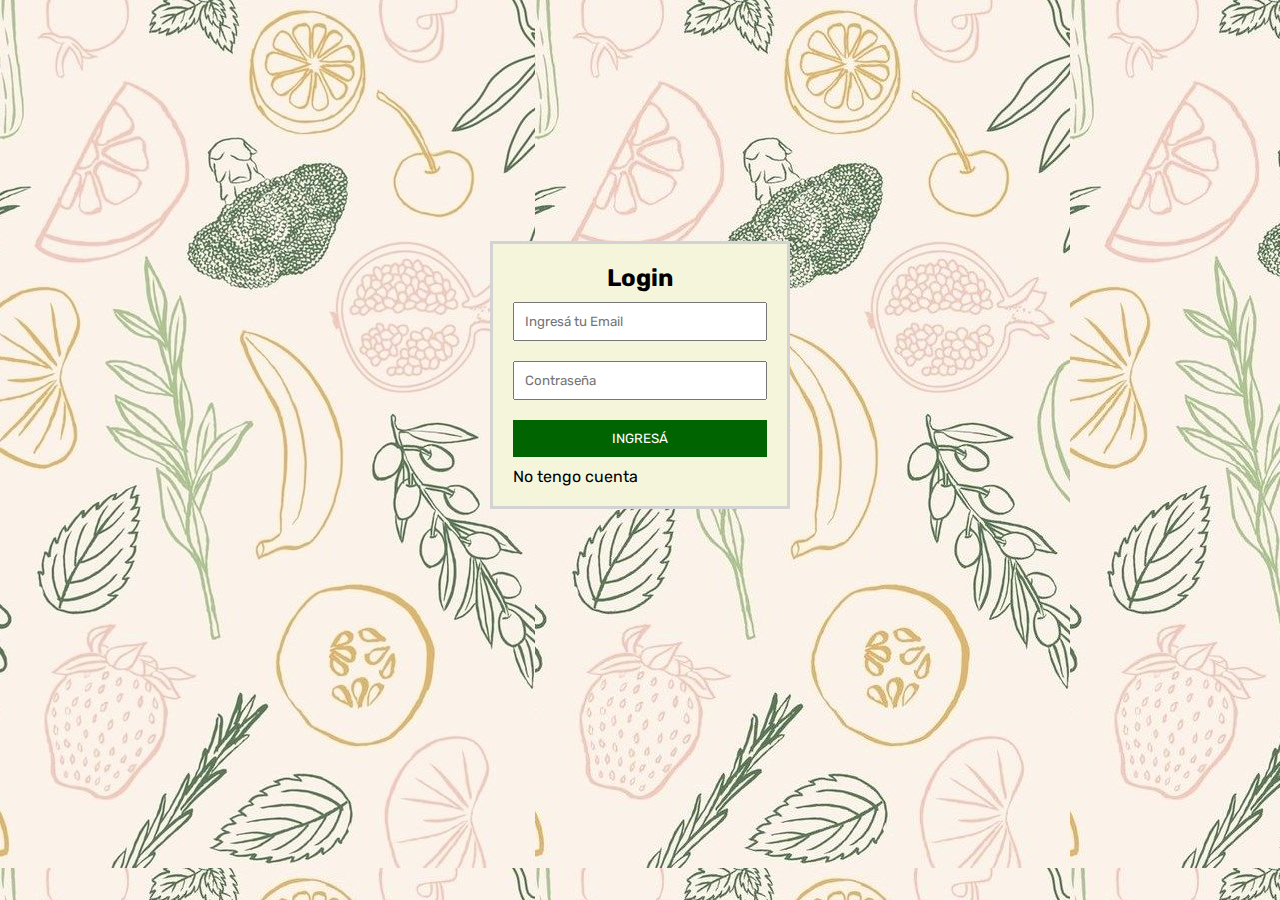
<file: login.html>
<!DOCTYPE html>
<html lang="en">
<head>
    <meta charset="UTF-8">
    <meta name="viewport" content="width=device-width, initial-scale=1.0">
    <title>Login</title>
    <link rel="stylesheet" href="./css/styles.css">
    <link rel="preconnect" href="https://fonts.googleapis.com">
    <link rel="preconnect" href="https://fonts.gstatic.com" crossorigin>
    <link href="https://fonts.googleapis.com/css2?family=Rubik:ital,wght@0,300..900;1,300..900&display=swap" rel="stylesheet">  
</head>
<body>
<main class="login">
    <form class="formulario" action="index.html" method="get">
        <h2 class="h2Login"> Login </h2>
        <input class="mail" type="email" placeholder="Ingresá tu Email">
        <input class="contrasena" type="password" placeholder="Contraseña">
        <button class="boton" type="submit">INGRESÁ</button>
        <a href="register.html" class="noTengoCuenta"> No tengo cuenta </a>
    </form>
</main>
    <script src="./js/login.js"> </script>

</body>
</html>
</file>
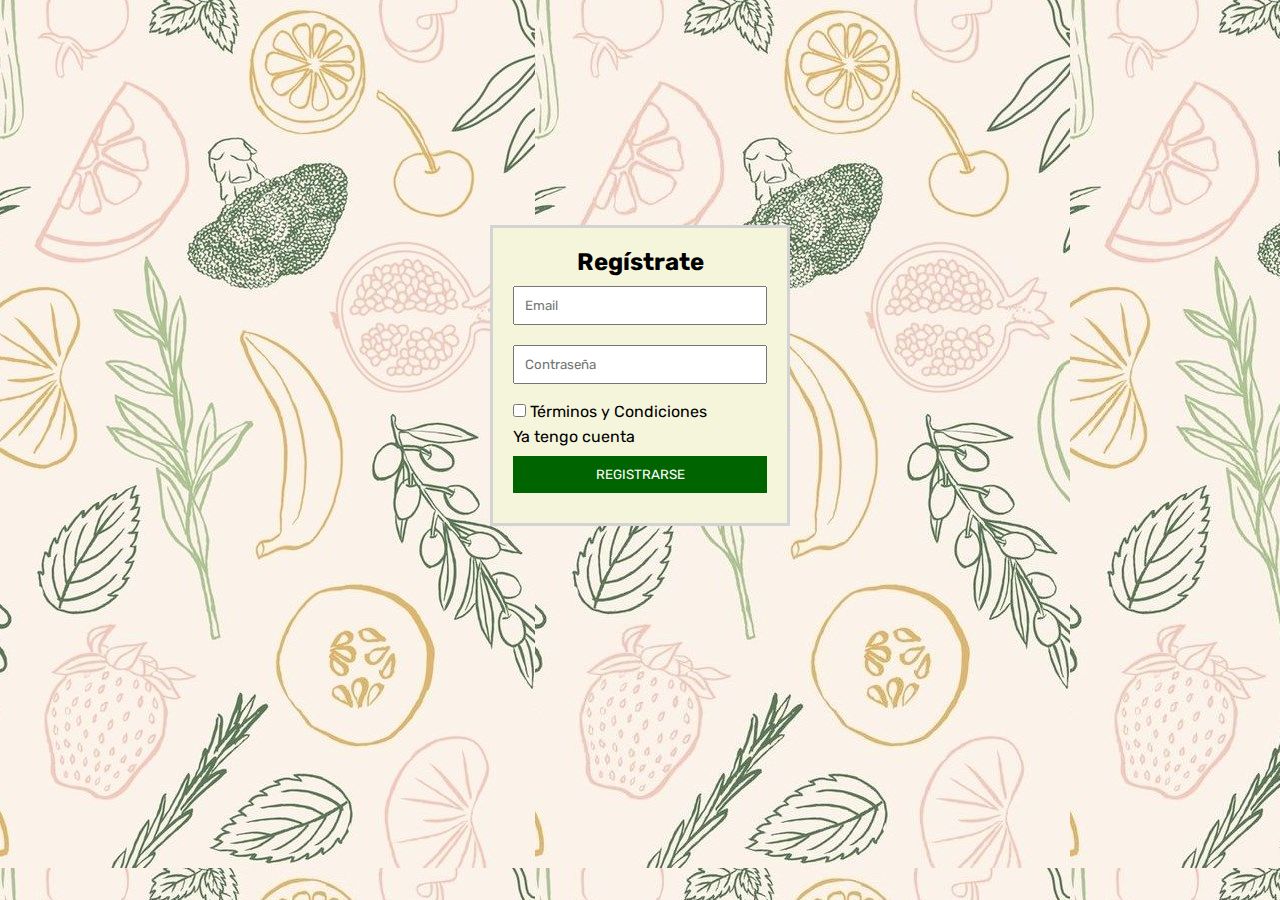
<file: register.html>
<!DOCTYPE html>
<html lang="en">
<head>
    <meta charset="UTF-8">
    <meta name="viewport" content="width=device-width, initial-scale=1.0">
    <title>Registrarse</title>
    <link rel="stylesheet" href="./css/styles.css">
    <link rel="preconnect" href="https://fonts.googleapis.com">
    <link rel="preconnect" href="https://fonts.gstatic.com" crossorigin>
    <link href="https://fonts.googleapis.com/css2?family=Rubik:ital,wght@0,300..900;1,300..900&display=swap" rel="stylesheet">  
</head>
<body>
    <main class="access">
        <form id="registerForm" action="login.html" method="get">  
            <h2 class="h2Register">Regístrate</h2>
            <input type="email" id="email" placeholder="Email">
            <span id="emailError" style="color: red; font-size: 0.9em;"></span>
            <input type="password" id="password" placeholder="Contraseña">
            <span id="passwordError" style="color: red; font-size: 0.9em;"></span>
            <label>
                <input class="terminos" type="checkbox" name="terminos" value="Aceptado">
                Términos y Condiciones
            </label>
            <a class="tengoCuenta" href="./login.html" >Ya tengo cuenta</a>
            <button class="boton" type="submit">Registrarse</button>
        </form>
    </main>
    <script src="./js/register.js"></script>
</body>
</html>
</file>
<file: css/styles.css>
.rubik-uniquifier {
    font-family: "Rubik", serif;
    font-optical-sizing: auto;
    font-weight: 200;
    font-style: normal;
  }
  
  * {
      box-sizing: border-box;
      margin: 0;
      padding: 0;
      font-family: "Rubik", serif;
  }
  
  @import url('https://fonts.googleapis.com/css2?family=Rubik:ital,wght@0,300..900;1,300..900&family=Shadows+Into+Light&display=swap');
  
  
  body{
      height: auto;
      background-image:url(../image/_.jpeg) ;
    
  
  }
  .container {
      max-width: 1300px;
      margin: 0 auto; 
      padding: 0;
  }
  
  
  
  header {
      max-width: 1600px;
      display: flex;
      justify-content: space-between;
      padding-bottom: 10px;
      background-color: #b0f2c2;
      padding-right: 10px;
      padding-left: 10px;
      font-family:'Trebuchet MS', 'Lucida Sans Unicode', 'Lucida Grande', 'Lucida Sans', 'Arial', sans-serif;
      padding-top: 15px;
  }
  
  .logo {
      width: 100px;
      margin-left: 200px;
  
  
  }
  .lista {
      display: flex;
      gap: 40px;
      font-size: 20px;
      margin-top: 50px;
  }
  
  .lista li {
      list-style: none;
      font-weight: 200;
  }
  
  .lista a {
      text-decoration: none;
      color: black;
  }
  
  .formu {
      display: flex;
      align-items: center; 
      gap: 10px; 
      margin-top: 45px;
  }
  
  .error-message {
      color: red;
      display: none; 
      margin-top: 5px; 
      font-size: 14px; 
  }
  
  
  .enviar {
      margin-top: 4px; 
      padding: 4px;
      
  }
  
  .titulo {
      font-size: 60px;
      margin: 20px 20px;
      display: flex;
      justify-content: center;
      margin-right: 60px;
      font-family: "Rubik", serif;
      font-weight: 300;
  
  }
  
  .grid-contt{
      display: flex;
      flex-wrap: wrap;
      justify-content: space-between;
  }
  
  .grid-contenedor {
      display: flex;
      flex-wrap: wrap;
      justify-content: space-between;
  }
  .articulo , .NuevoArticulo {
      width: 16%; 
      min-height: 300px;
      border: solid lightgrey;
      padding: 7px;
      margin: 25px;
      border-radius: 7px;
      background-color: beige;
  }
  .enlace-articulo {
      text-decoration: none; 
      color: black;
  }
  .textos{
      display: flex;
      flex-direction: column;
      justify-content: space-between; 
      color: black;
      height: 80px;
  }
  
  .segundocontenedor{
      display: flex;
      flex-wrap: wrap;
      justify-content: space-between;
  }
      .carga {
          font-size: 30px;
          width: 150px;
          height: 80px;
          margin: 0 auto; 
          color: black;
          font-weight: 100;
          display: flex;
          justify-content: center;

          border: solid black 1px;
          font-weight: 700;
          text-align: center;
      }
  .footer-resto{
      display: flex;
      justify-content: space-between;
      align-items: center;
      background-color: rgb(176, 242, 194, 0.8);
      border-top-left-radius: 25px;
      border-top-right-radius: 25px;
      height: 30px;
      position: fixed;
      bottom: 0;
      width: 100%;
  }
  .footer-category{
    display: flex;
    justify-content: space-between;
    align-items: center;
    background-color: rgb(176, 242, 194, 0.8);
    border-top-left-radius: 35px;
    border-top-right-radius: 55px;
    height: 30px;
    margin-top: 32px;
  }
  .footer-Index{
      display: flex;
      justify-content: space-between;
      align-items: center;
      background-color: rgb(176, 242, 194, 0.8);
      border-top-left-radius: 35px;
      border-top-right-radius: 55px;
      height: 30px;
      margin-top: 32px;
      
  }
  
  .banda {
      color: black;
  }
  .-invididual{
      width: 400px;
      display: flex;
      flex-direction: column;
      justify-content: space-between;
      align-items: flex-start;
      margin: 0 auto;
      margin-top: 25px;
      
  }
  .access {
      display: flex;
      flex-direction: column;
      align-items: center;
      margin-top: 15px;
  }
  .search-results{
      width: 400px;
      display: flex;
      flex-direction: column;
      justify-content: space-between;
      align-items: flex-start;
      margin: 0 auto;
      margin-top: 25px;
  }
  
  .access form {
      display: flex;
      flex-direction: column;
      width: 300px;
  }
  
  .access input, .access button {
      padding: 10px;
      margin: 10px 0;
  }
  
  .access button {
      background-color: darkgreen;
      color: #fff;
      text-transform: uppercase;
      border: 1px solid darkgreen;
  
  }

  
  .login {
      display: flex;
      flex-direction: column;
      align-items: center;
      margin-top: 15px;
  }
  
  .login form {
      display: flex;
      flex-direction: column;
      width: 300px;
  }
  
  .login input, .login button {
      padding: 10px;
      margin: 10px 0;
  }
  
  .login button {
      background-color: darkgreen;
      color: #fff;
      text-transform: uppercase;
      border: 1px solid darkgreen;
  }
  
  .noTengoCuenta{
      text-decoration: none;
      color: black;
  }
  
  .tengoCuenta{
      text-decoration: none;
      color: black;
  }
  .Name-Receta{
    display: flex;
    justify-content: center;
    margin: 0 auto;
  }
  .seccion-Receta{
      width: 400px;
      height: 740px;
      display: flex;
      flex-direction: column;
      justify-content: space-between;
      align-items: flex-start;
      border: solid lightgrey;
      padding: 7px;
      margin: 0 auto;
      margin-top: 35px;
      border-radius: 7px;
      background-color: beige;
  }
  
  .seccion-Receta span{
      font-weight: 700;
  }
  .foto-Receta{
      width: 100%;
      
  }
  
  .login{
      display: flex;
      justify-content: center;
      align-items: center;
      height: 80vh;
  }
  
  .formulario{
      background-color: beige;
      border: solid lightgray;
      padding: 20px;
  }
  
  .h2Login{
      text-align: center;
  }
  
  .access{
      display: flex;
      justify-content: center;
      align-items: center;
      height: 80vh;
  }
  
  #registerForm{
      background-color: beige;
      border: solid lightgray;
      padding: 20px;
  }
  .Articulo-search {
    border: solid lightgrey;
    padding: 7px;
    margin-bottom: 70px;
    border-radius: 7px;
    margin-left: -35px;
    margin-top: 80px;  
}
  
  .h2Register{
      text-align: center;
  }
  @media (max-width: 640px) {
              header {
                  max-width: 100%;
                  display: flex;
                  justify-content: space-between; 
                  height: 120px;
              }
              .formu{
                  margin-top: 75px;
              }
              .comentario{
                  width: 130px;
                  height: 25px;
              }
              .enviar{
                  display: flex;
                  align-items: center;
                  height: 20px;
                  margin-left: -4px;
              }
          
              .logo {
                  width: 90px; 
                margin-left:-100px;
                margin-top: 22px;
                  display: flex;
                  justify-content: center;
                  align-items: center;
  
      
              }
          
              .lista {
                  display: flex;
                  flex-direction: column;
                  gap: 9px; 
                  font-size: 16px; 
                  margin-top: -7px;
                 
          
              }
              .titulo{
                  font-size: 50px;
                  display: flex;
                  justify-content: center;
                  margin: 0 auto;
              }
              .seccion-Receta{
                  height: 830px;
                  display: flex;
                  flex-direction: column;
                  justify-content: space-around;
                  align-items: flex-start;
              }
              .container{
                  max-width: 630px;
              }
              .grid-contenedor, .segundocontenedor {
                  display: flex;
                  flex-wrap: wrap;
                  justify-content: space-between;
      
              }
              .articulo, .NuevoArticulo {
                  width: 38%; 
              }
              .grid-contt{
                  height: 80vh;
                  display: flex;
                  flex-wrap: wrap;
                  justify-content: space-between;
              }
              .search-results{
                height: 90vh;
                display: flex;
                flex-direction: column;
                justify-content: space-around;
                align-items: flex-start;
            }
  
  
              .seccion-individual{
                  margin-top: 100px;
              }
          
              .body{
                  position: relative;
              }

              .titulo123{
                margin-top: 50px;
              }

              .seccion-individual{
                margin-top: 15px;
              }

              .titulo1{
                display: flex;
                align-items: center;
                justify-content: center;
                padding-right: 40px;
              }
        
              .footer-category{
               margin-top: 130px;
              }
              .Articulo-search {
                margin-top: 220px; 
            }
          }
</file>
